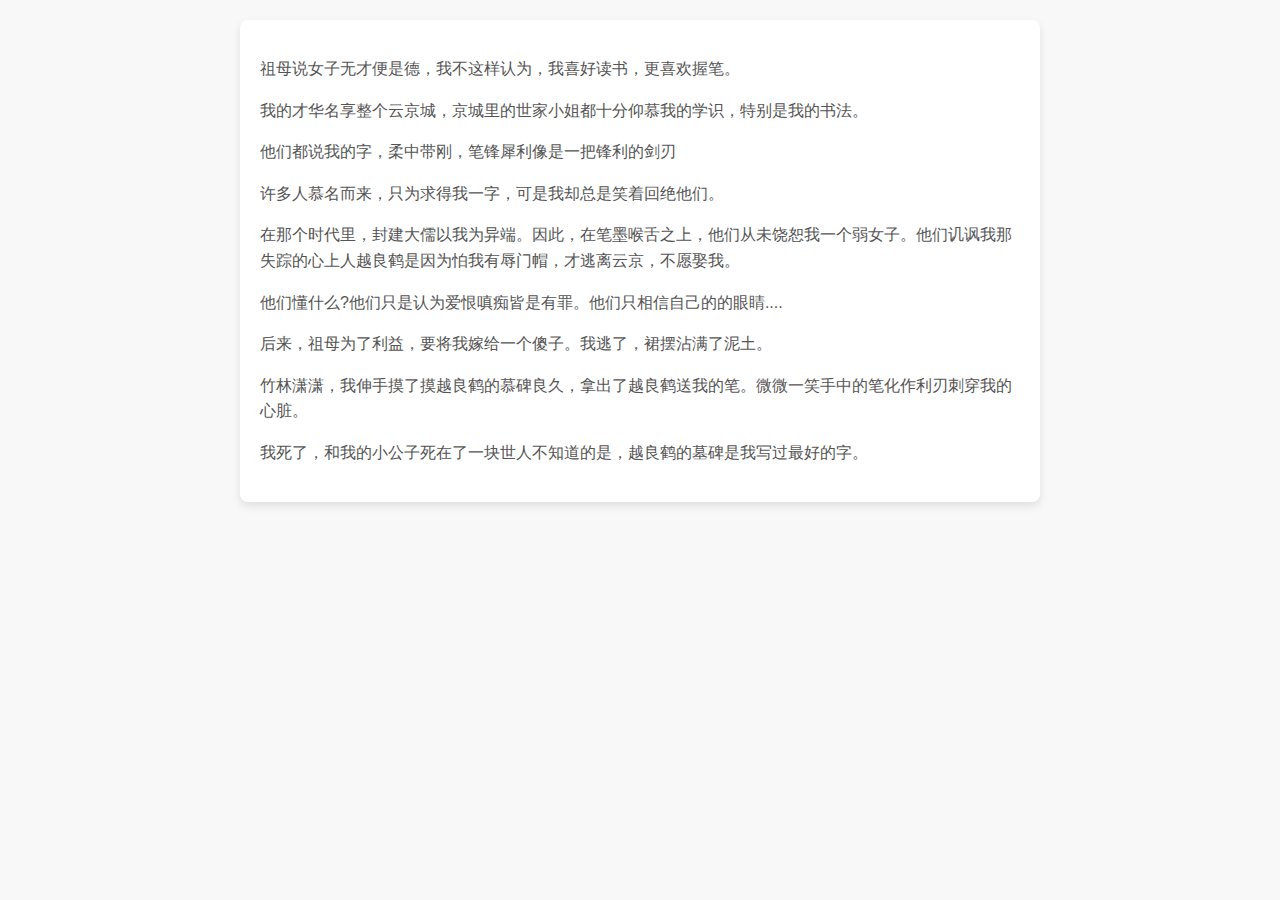
<file: context/1/1.html>
<!DOCTYPE html>
<html lang="zh">
<head>
    <meta charset="UTF-8">
    <meta name="viewport" content="width=device-width, initial-scale=1.0">
    <title>text1</title>
    <link rel="stylesheet" href="style.css">
</head>
<body>
    <div class="container">
            
            
<div class="content">
    <p>祖母说女子无才便是德，我不这样认为，我喜好读书，更喜欢握笔。</p>
    <p>我的才华名享整个云京城，京城里的世家小姐都十分仰慕我的学识，特别是我的书法。</p>
    <p>他们都说我的字，柔中带刚，笔锋犀利像是一把锋利的剑刃</p>
    <p>许多人慕名而来，只为求得我一字，可是我却总是笑着回绝他们。</p>
    <p>在那个时代里，封建大儒以我为异端。因此，在笔墨喉舌之上，他们从未饶恕我一个弱女子。他们讥讽我那失踪的心上人越良鹤是因为怕我有辱门帽，才逃离云京，不愿娶我。</p>
    <p>他们懂什么?他们只是认为爱恨嗔痴皆是有罪。他们只相信自己的的眼睛....</p>
    <p>后来，祖母为了利益，要将我嫁给一个傻子。我逃了，裙摆沾满了泥土。</p>
    <p>竹林潇潇，我伸手摸了摸越良鹤的慕碑良久，拿出了越良鹤送我的笔。微微一笑手中的笔化作利刃刺穿我的心脏。</p>
    <p>我死了，和我的小公子死在了一块世人不知道的是，越良鹤的墓碑是我写过最好的字。</p>
</div>

    </div>
</body>
</html>
</file>
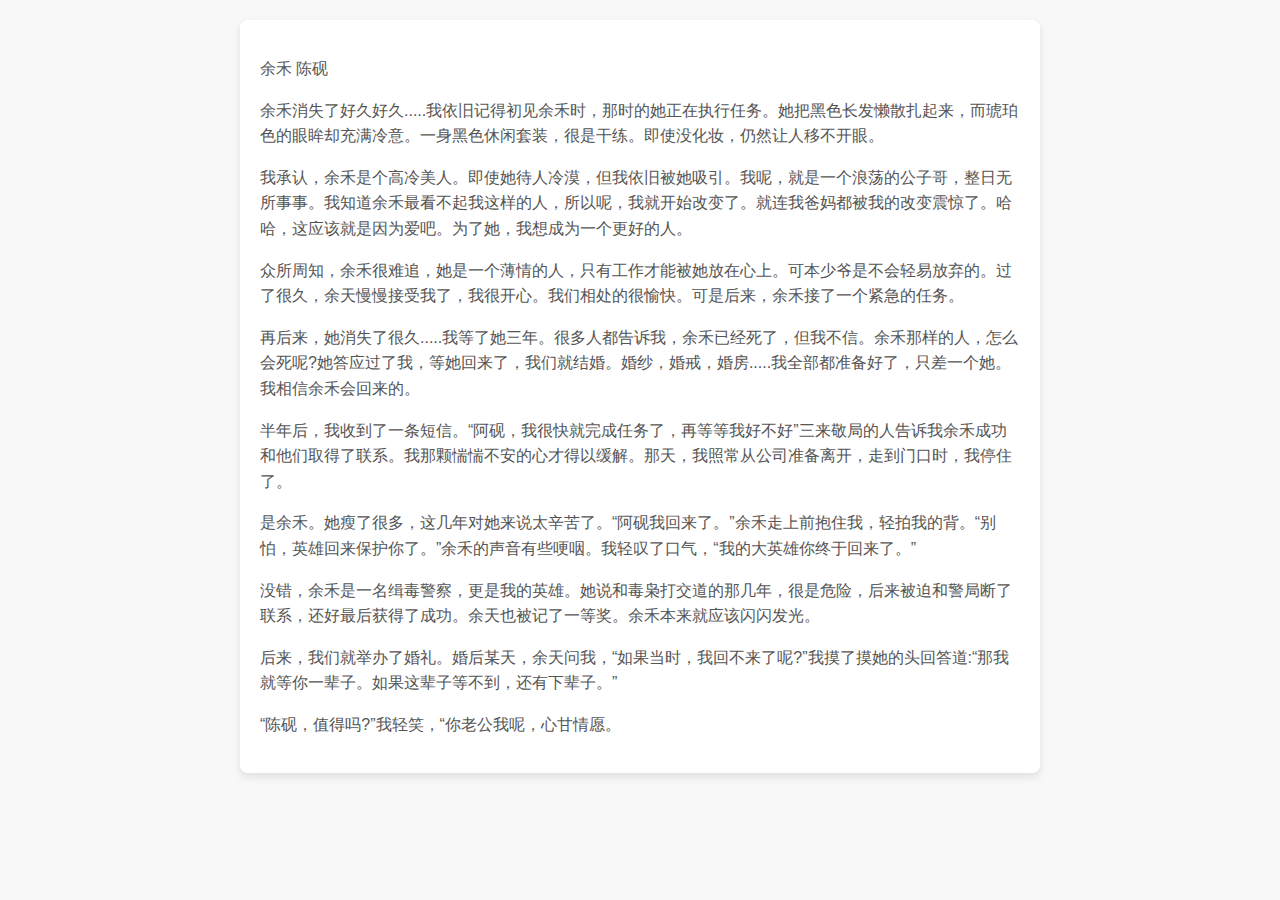
<file: context/10/10.html>
<!DOCTYPE html>
<html lang="zh">
<head>
    <meta charset="UTF-8">
    <meta name="viewport" content="width=device-width, initial-scale=1.0">
    <title>text1</title>
    <link rel="stylesheet" href="style.css">
</head>
<body>
    <div class="container">
            
            
<div class="content">
    <p>余禾 陈砚</p>
    <p>余禾消失了好久好久.....我依旧记得初见余禾时，那时的她正在执行任务。她把黑色长发懒散扎起来，而琥珀色的眼眸却充满冷意。一身黑色休闲套装，很是干练。即使没化妆，仍然让人移不开眼。</p>
    <p>我承认，余禾是个高冷美人。即使她待人冷漠，但我依旧被她吸引。我呢，就是一个浪荡的公子哥，整日无所事事。我知道余禾最看不起我这样的人，所以呢，我就开始改变了。就连我爸妈都被我的改变震惊了。哈哈，这应该就是因为爱吧。为了她，我想成为一个更好的人。</p>
    <p>众所周知，余禾很难追，她是一个薄情的人，只有工作才能被她放在心上。可本少爷是不会轻易放弃的。过了很久，余天慢慢接受我了，我很开心。我们相处的很愉快。可是后来，余禾接了一个紧急的任务。</p>
    <p>再后来，她消失了很久.....我等了她三年。很多人都告诉我，余禾已经死了，但我不信。余禾那样的人，怎么会死呢?她答应过了我，等她回来了，我们就结婚。婚纱，婚戒，婚房.....我全部都准备好了，只差一个她。我相信余禾会回来的。</p>
    <p>半年后，我收到了一条短信。“阿砚，我很快就完成任务了，再等等我好不好”三来敬局的人告诉我余禾成功和他们取得了联系。我那颗惴惴不安的心才得以缓解。那天，我照常从公司准备离开，走到门口时，我停住了。</p>
    <p>是余禾。她瘦了很多，这几年对她来说太辛苦了。“阿砚我回来了。”余禾走上前抱住我，轻拍我的背。“别怕，英雄回来保护你了。”余禾的声音有些哽咽。我轻叹了口气，“我的大英雄你终于回来了。”</p>
    <p>没错，余禾是一名缉毒警察，更是我的英雄。她说和毒枭打交道的那几年，很是危险，后来被迫和警局断了联系，还好最后获得了成功。余天也被记了一等奖。余禾本来就应该闪闪发光。</p>
    <p>后来，我们就举办了婚礼。婚后某天，余天问我，“如果当时，我回不来了呢?”我摸了摸她的头回答道:“那我就等你一辈子。如果这辈子等不到，还有下辈子。”</p>
    <p>“陈砚，值得吗?”我轻笑，“你老公我呢，心甘情愿。</p>
</div>


    </div>
</body>
</html>
</file>
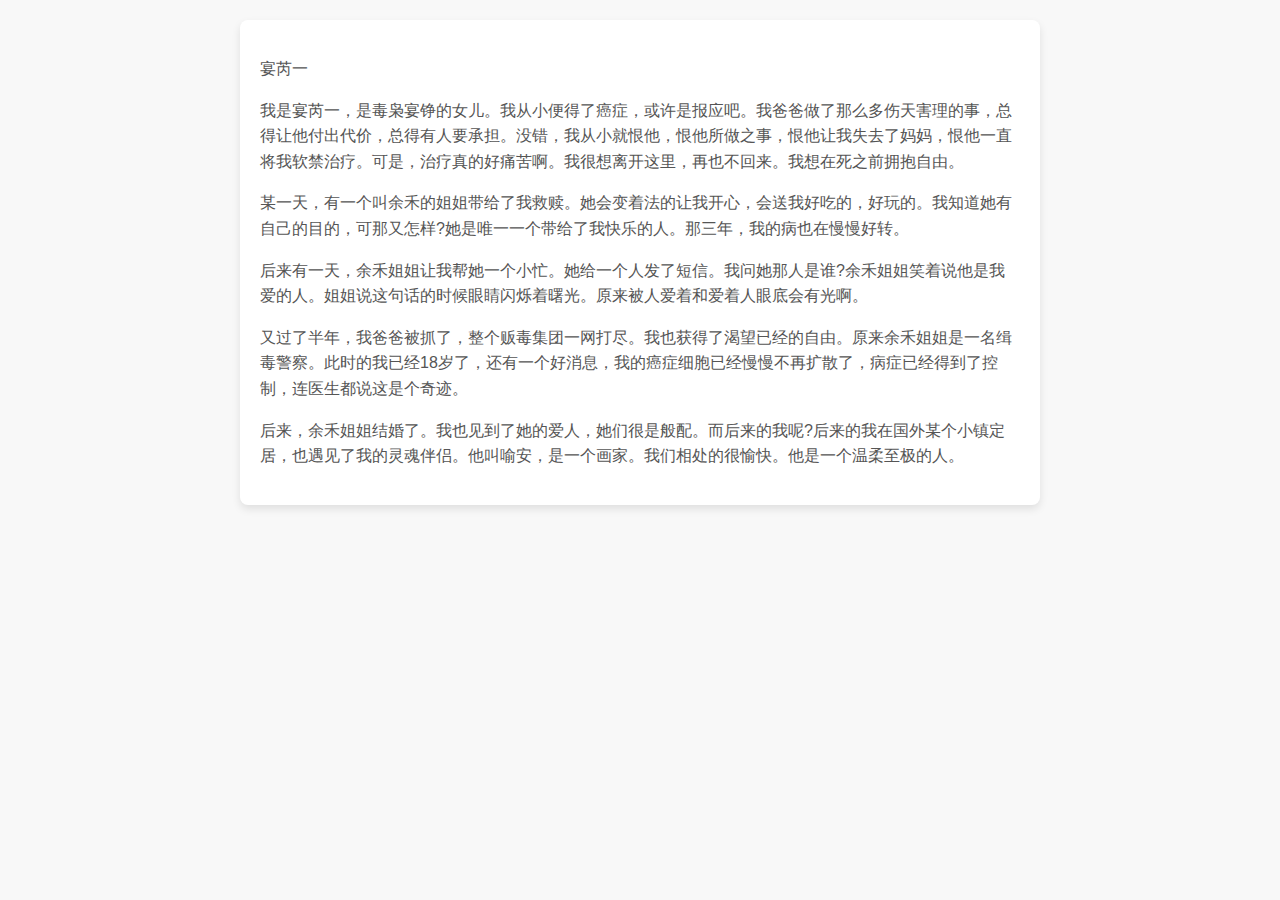
<file: context/11/11.html>
<!DOCTYPE html>
<html lang="zh">
<head>
    <meta charset="UTF-8">
    <meta name="viewport" content="width=device-width, initial-scale=1.0">
    <title>text1</title>
    <link rel="stylesheet" href="style.css">
</head>
<body>
    <div class="container">
            
            
<div class="content">
    <p>宴芮一</p>
    <p>我是宴芮一，是毒枭宴铮的女儿。我从小便得了癌症，或许是报应吧。我爸爸做了那么多伤天害理的事，总得让他付出代价，总得有人要承担。没错，我从小就恨他，恨他所做之事，恨他让我失去了妈妈，恨他一直将我软禁治疗。可是，治疗真的好痛苦啊。我很想离开这里，再也不回来。我想在死之前拥抱自由。</p>
    <p>某一天，有一个叫余禾的姐姐带给了我救赎。她会变着法的让我开心，会送我好吃的，好玩的。我知道她有自己的目的，可那又怎样?她是唯一一个带给了我快乐的人。那三年，我的病也在慢慢好转。</p>
    <p>后来有一天，余禾姐姐让我帮她一个小忙。她给一个人发了短信。我问她那人是谁?余禾姐姐笑着说他是我爱的人。姐姐说这句话的时候眼睛闪烁着曙光。原来被人爱着和爱着人眼底会有光啊。</p>
    <p>又过了半年，我爸爸被抓了，整个贩毒集团一网打尽。我也获得了渴望已经的自由。原来余禾姐姐是一名缉毒警察。此时的我已经18岁了，还有一个好消息，我的癌症细胞已经慢慢不再扩散了，病症已经得到了控制，连医生都说这是个奇迹。</p>
    <p>后来，余禾姐姐结婚了。我也见到了她的爱人，她们很是般配。而后来的我呢?后来的我在国外某个小镇定居，也遇见了我的灵魂伴侣。他叫喻安，是一个画家。我们相处的很愉快。他是一个温柔至极的人。</p>
</div>


    </div>
</body>
</html>
</file>
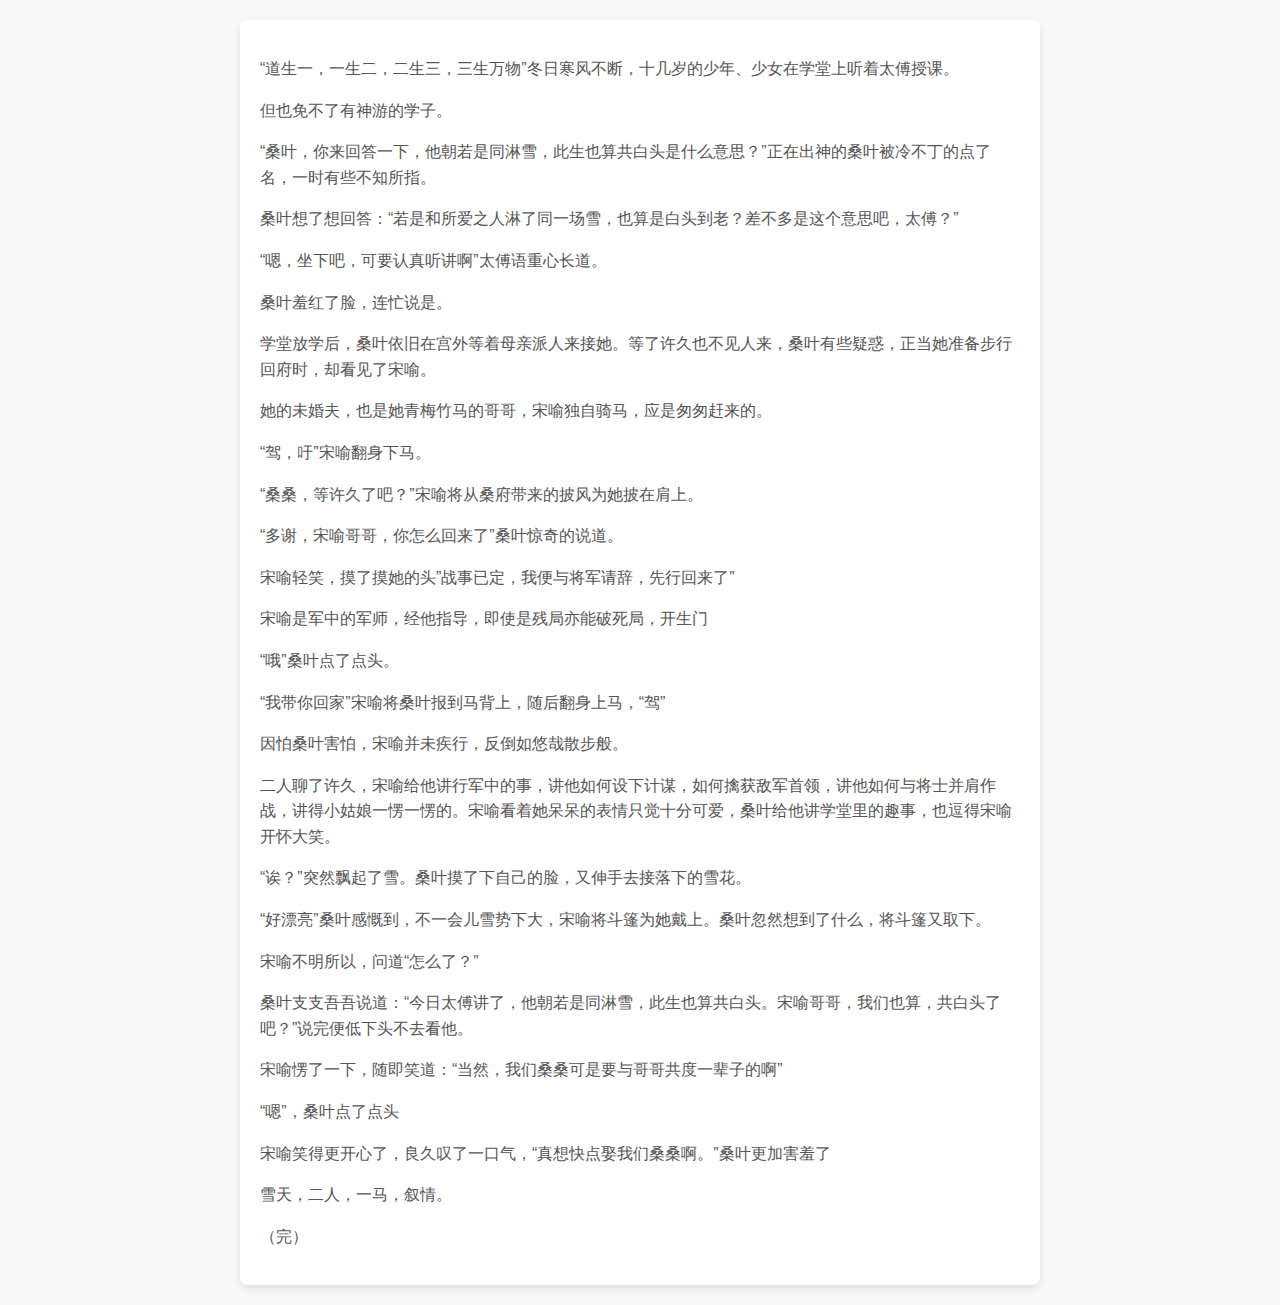
<file: context/12/12.html>
<!DOCTYPE html>
<html lang="zh">
<head>
    <meta charset="UTF-8">
    <meta name="viewport" content="width=device-width, initial-scale=1.0">
    <title>text1</title>
    <link rel="stylesheet" href="style.css">
</head>
<body>
    <div class="container">
            
            
<div class="content">
    <p>“道生一，一生二，二生三，三生万物”冬日寒风不断，十几岁的少年、少女在学堂上听着太傅授课。</p>
    <p>但也免不了有神游的学子。</p>
    <p>“桑叶，你来回答一下，他朝若是同淋雪，此生也算共白头是什么意思？”正在出神的桑叶被冷不丁的点了名，一时有些不知所指。</p>
    <p>桑叶想了想回答：“若是和所爱之人淋了同一场雪，也算是白头到老？差不多是这个意思吧，太傅？”</p>
    <p>“嗯，坐下吧，可要认真听讲啊”太傅语重心长道。</p>
    <p>桑叶羞红了脸，连忙说是。</p>
    <p>学堂放学后，桑叶依旧在宫外等着母亲派人来接她。等了许久也不见人来，桑叶有些疑惑，正当她准备步行回府时，却看见了宋喻。</p>
    <p>她的未婚夫，也是她青梅竹马的哥哥，宋喻独自骑马，应是匆匆赶来的。</p>
    <p>“驾，吁”宋喻翻身下马。</p>
    <p>“桑桑，等许久了吧？”宋喻将从桑府带来的披风为她披在肩上。</p>
    <p>“多谢，宋喻哥哥，你怎么回来了”桑叶惊奇的说道。</p>
    <p>宋喻轻笑，摸了摸她的头”战事已定，我便与将军请辞，先行回来了”</p>
    <p>宋喻是军中的军师，经他指导，即使是残局亦能破死局，开生门</p>
    <p>“哦”桑叶点了点头。</p>
    <p>“我带你回家”宋喻将桑叶报到马背上，随后翻身上马，“驾”</p>
    <p>因怕桑叶害怕，宋喻并未疾行，反倒如悠哉散步般。</p>
    <p>二人聊了许久，宋喻给他讲行军中的事，讲他如何设下计谋，如何擒获敌军首领，讲他如何与将士并肩作战，讲得小姑娘一愣一愣的。宋喻看着她呆呆的表情只觉十分可爱，桑叶给他讲学堂里的趣事，也逗得宋喻开怀大笑。</p>
    <p>“诶？”突然飘起了雪。桑叶摸了下自己的脸，又伸手去接落下的雪花。</p>
    <p>“好漂亮”桑叶感慨到，不一会儿雪势下大，宋喻将斗篷为她戴上。桑叶忽然想到了什么，将斗篷又取下。</p>
    <p>宋喻不明所以，问道“怎么了？”</p>
    <p>桑叶支支吾吾说道：“今日太傅讲了，他朝若是同淋雪，此生也算共白头。宋喻哥哥，我们也算，共白头了吧？”说完便低下头不去看他。</p>
    <p>宋喻愣了一下，随即笑道：“当然，我们桑桑可是要与哥哥共度一辈子的啊”</p>
    <p>“嗯”，桑叶点了点头</p>
    <p>宋喻笑得更开心了，良久叹了一口气，“真想快点娶我们桑桑啊。”桑叶更加害羞了</p>
    <p>雪天，二人，一马，叙情。</p>
    <p>（完）</p>
</div>


    </div>
</body>
</html>
</file>
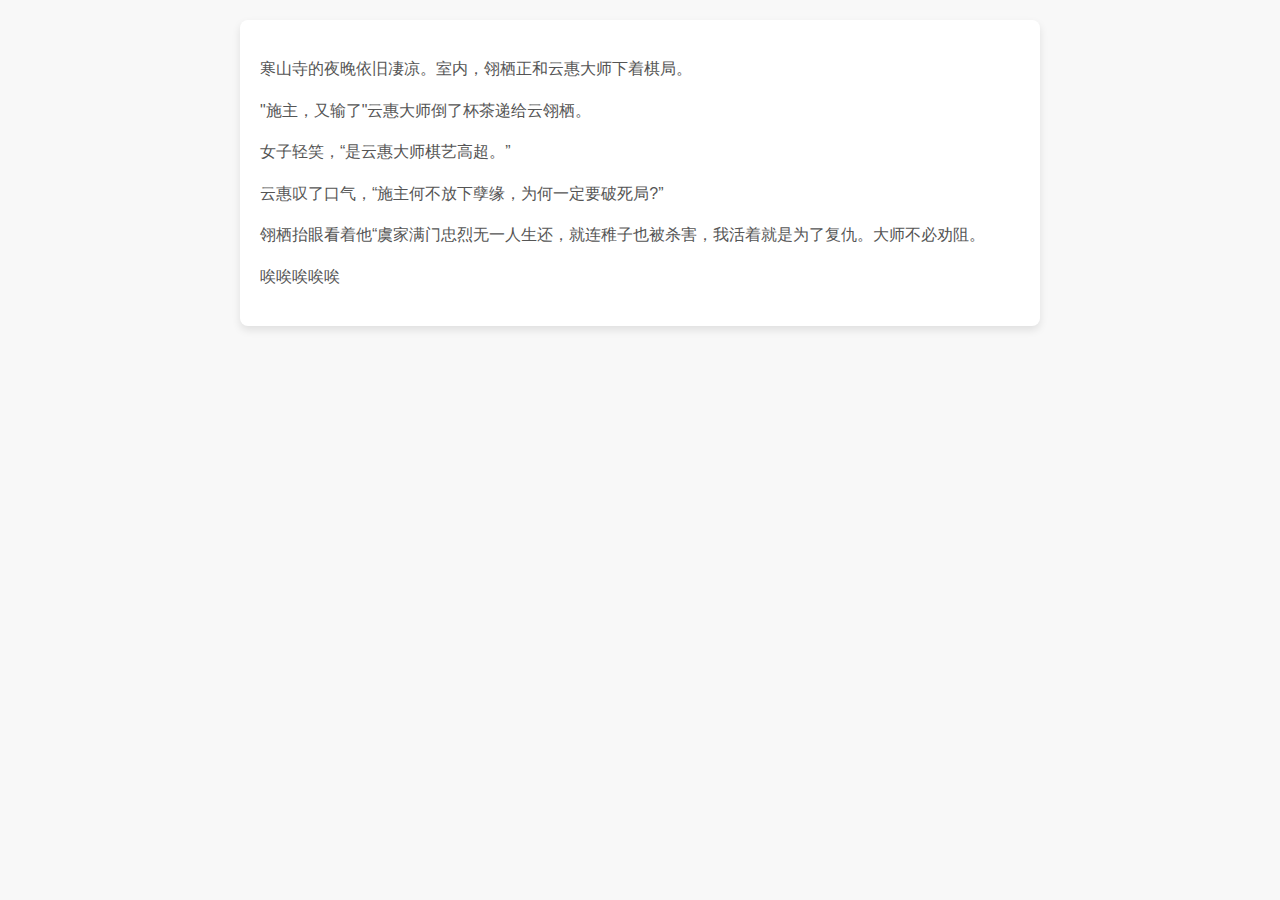
<file: context/2/2.html>
<!DOCTYPE html>
<html lang="zh">
<head>
    <meta charset="UTF-8">
    <meta name="viewport" content="width=device-width, initial-scale=1.0">
    <title>text1</title>
    <link rel="stylesheet" href="style.css">
</head>
<body>
    <div class="container">
            
            
<div class="content">
    <p>寒山寺的夜晚依旧凄凉。室内，翎栖正和云惠大师下着棋局。</p>
    <p>"施主，又输了"云惠大师倒了杯茶递给云翎栖。</p>
    <p>女子轻笑，“是云惠大师棋艺高超。”</p>
    <p>云惠叹了口气，“施主何不放下孽缘，为何一定要破死局?”</p>
    <p>翎栖抬眼看着他“虞家满门忠烈无一人生还，就连稚子也被杀害，我活着就是为了复仇。大师不必劝阻。</p>
    <p>唉唉唉唉唉</p>
</div>


    </div>
</body>
</html>
</file>
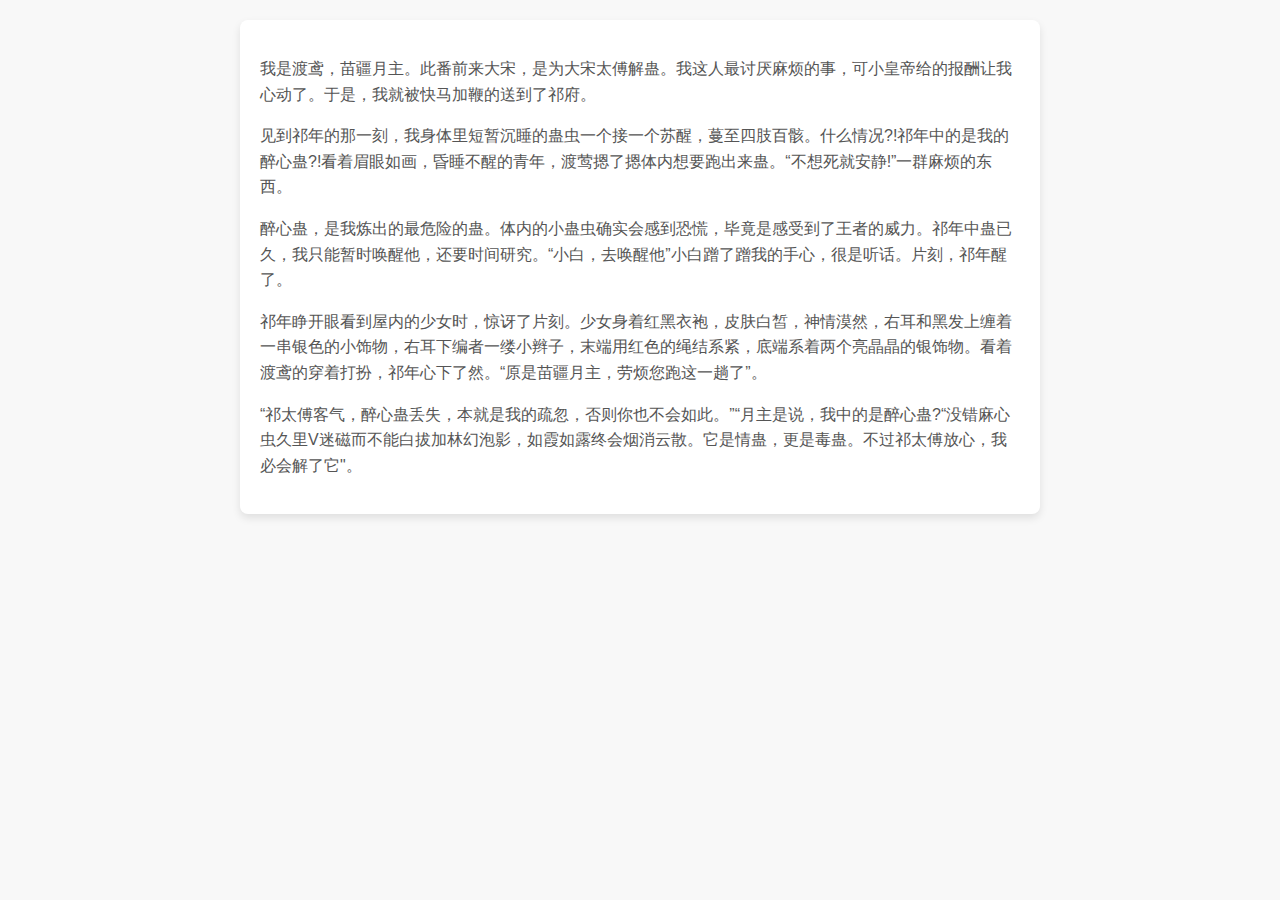
<file: context/3/3.html>
<!DOCTYPE html>
<html lang="zh">
<head>
    <meta charset="UTF-8">
    <meta name="viewport" content="width=device-width, initial-scale=1.0">
    <title>text1</title>
    <link rel="stylesheet" href="style.css">
</head>
<body>
    <div class="container">
            
            
<div class="content">
    <p>我是渡鸢，苗疆月主。此番前来大宋，是为大宋太傅解蛊。我这人最讨厌麻烦的事，可小皇帝给的报酬让我心动了。于是，我就被快马加鞭的送到了祁府。</p>
    <p>见到祁年的那一刻，我身体里短暂沉睡的蛊虫一个接一个苏醒，蔓至四肢百骸。什么情况?!祁年中的是我的醉心蛊?!看着眉眼如画，昏睡不醒的青年，渡莺摁了摁体内想要跑出来蛊。“不想死就安静!”一群麻烦的东西。</p>
    <p>醉心蛊，是我炼出的最危险的蛊。体内的小蛊虫确实会感到恐慌，毕竟是感受到了王者的威力。祁年中蛊已久，我只能暂时唤醒他，还要时间研究。“小白，去唤醒他”小白蹭了蹭我的手心，很是听话。片刻，祁年醒了。</p>
    <p>祁年睁开眼看到屋内的少女时，惊讶了片刻。少女身着红黑衣袍，皮肤白皙，神情漠然，右耳和黑发上缠着一串银色的小饰物，右耳下编者一缕小辫子，末端用红色的绳结系紧，底端系着两个亮晶晶的银饰物。看着渡鸢的穿着打扮，祁年心下了然。“原是苗疆月主，劳烦您跑这一趟了”。</p>
    <p>“祁太傅客气，醉心蛊丢失，本就是我的疏忽，否则你也不会如此。”“月主是说，我中的是醉心蛊?“没错麻心虫久里V迷磁而不能白拔加林幻泡影，如霞如露终会烟消云散。它是情蛊，更是毒蛊。不过祁太傅放心，我必会解了它"。</p>
</div>


    </div>
</body>
</html>
</file>
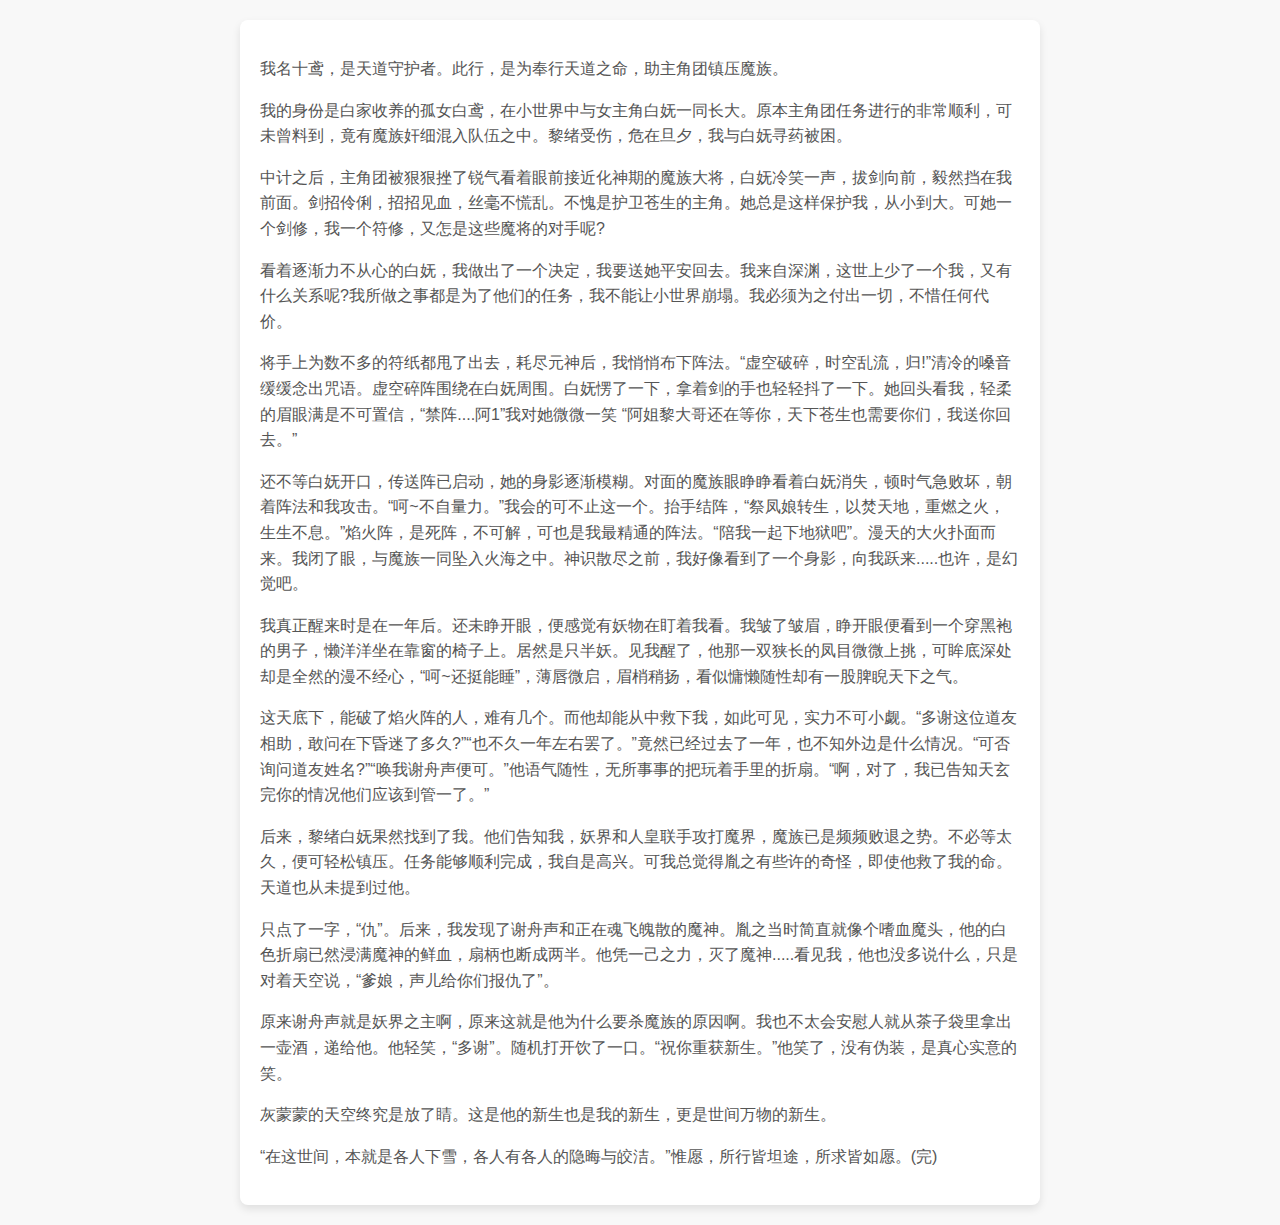
<file: context/4/4.html>
<!DOCTYPE html>
<html lang="zh">
<head>
    <meta charset="UTF-8">
    <meta name="viewport" content="width=device-width, initial-scale=1.0">
    <title>text1</title>
    <link rel="stylesheet" href="style.css">
</head>
<body>
    <div class="container">
            
            
<div class="content">
    <p>我名十鸢，是天道守护者。此行，是为奉行天道之命，助主角团镇压魔族。</p>
    <p>我的身份是白家收养的孤女白鸢，在小世界中与女主角白妩一同长大。原本主角团任务进行的非常顺利，可未曾料到，竟有魔族奸细混入队伍之中。黎绪受伤，危在旦夕，我与白妩寻药被困。</p>
    <p>中计之后，主角团被狠狠挫了锐气看着眼前接近化神期的魔族大将，白妩冷笑一声，拔剑向前，毅然挡在我前面。剑招伶俐，招招见血，丝毫不慌乱。不愧是护卫苍生的主角。她总是这样保护我，从小到大。可她一个剑修，我一个符修，又怎是这些魔将的对手呢?</p>
    <p>看着逐渐力不从心的白妩，我做出了一个决定，我要送她平安回去。我来自深渊，这世上少了一个我，又有什么关系呢?我所做之事都是为了他们的任务，我不能让小世界崩塌。我必须为之付出一切，不惜任何代价。</p>
    <p>将手上为数不多的符纸都甩了出去，耗尽元神后，我悄悄布下阵法。“虚空破碎，时空乱流，归!”清冷的嗓音缓缓念出咒语。虚空碎阵围绕在白妩周围。白妩愣了一下，拿着剑的手也轻轻抖了一下。她回头看我，轻柔的眉眼满是不可置信，“禁阵....阿1”我对她微微一笑 “阿姐黎大哥还在等你，天下苍生也需要你们，我送你回去。”</p>
    <p>还不等白妩开口，传送阵已启动，她的身影逐渐模糊。对面的魔族眼睁睁看着白妩消失，顿时气急败坏，朝着阵法和我攻击。“呵~不自量力。”我会的可不止这一个。抬手结阵，“祭凤娘转生，以焚天地，重燃之火，生生不息。”焰火阵，是死阵，不可解，可也是我最精通的阵法。“陪我一起下地狱吧”。漫天的大火扑面而来。我闭了眼，与魔族一同坠入火海之中。神识散尽之前，我好像看到了一个身影，向我跃来.....也许，是幻觉吧。</p>
    <p>我真正醒来时是在一年后。还未睁开眼，便感觉有妖物在盯着我看。我皱了皱眉，睁开眼便看到一个穿黑袍的男子，懒洋洋坐在靠窗的椅子上。居然是只半妖。见我醒了，他那一双狭长的凤目微微上挑，可眸底深处却是全然的漫不经心，“呵~还挺能睡”，薄唇微启，眉梢稍扬，看似慵懒随性却有一股脾睨天下之气。</p>
    <p>这天底下，能破了焰火阵的人，难有几个。而他却能从中救下我，如此可见，实力不可小觑。“多谢这位道友相助，敢问在下昏迷了多久?”“也不久一年左右罢了。”竟然已经过去了一年，也不知外边是什么情况。“可否询问道友姓名?”“唤我谢舟声便可。”他语气随性，无所事事的把玩着手里的折扇。“啊，对了，我已告知天玄完你的情况他们应该到管一了。”</p>
    <p>后来，黎绪白妩果然找到了我。他们告知我，妖界和人皇联手攻打魔界，魔族已是频频败退之势。不必等太久，便可轻松镇压。任务能够顺利完成，我自是高兴。可我总觉得胤之有些许的奇怪，即使他救了我的命。天道也从未提到过他。</p>
    <p>只点了一字，“仇”。后来，我发现了谢舟声和正在魂飞魄散的魔神。胤之当时简直就像个嗜血魔头，他的白色折扇已然浸满魔神的鲜血，扇柄也断成两半。他凭一己之力，灭了魔神.....看见我，他也没多说什么，只是对着天空说，“爹娘，声儿给你们报仇了”。</p>
    <p>原来谢舟声就是妖界之主啊，原来这就是他为什么要杀魔族的原因啊。我也不太会安慰人就从茶子袋里拿出一壶酒，递给他。他轻笑，“多谢”。随机打开饮了一口。“祝你重获新生。”他笑了，没有伪装，是真心实意的笑。</p>
    <p>灰蒙蒙的天空终究是放了睛。这是他的新生也是我的新生，更是世间万物的新生。</p>
    <p>“在这世间，本就是各人下雪，各人有各人的隐晦与皎洁。”惟愿，所行皆坦途，所求皆如愿。(完)</p>
</div>

    </div>
</body>
</html>
</file>
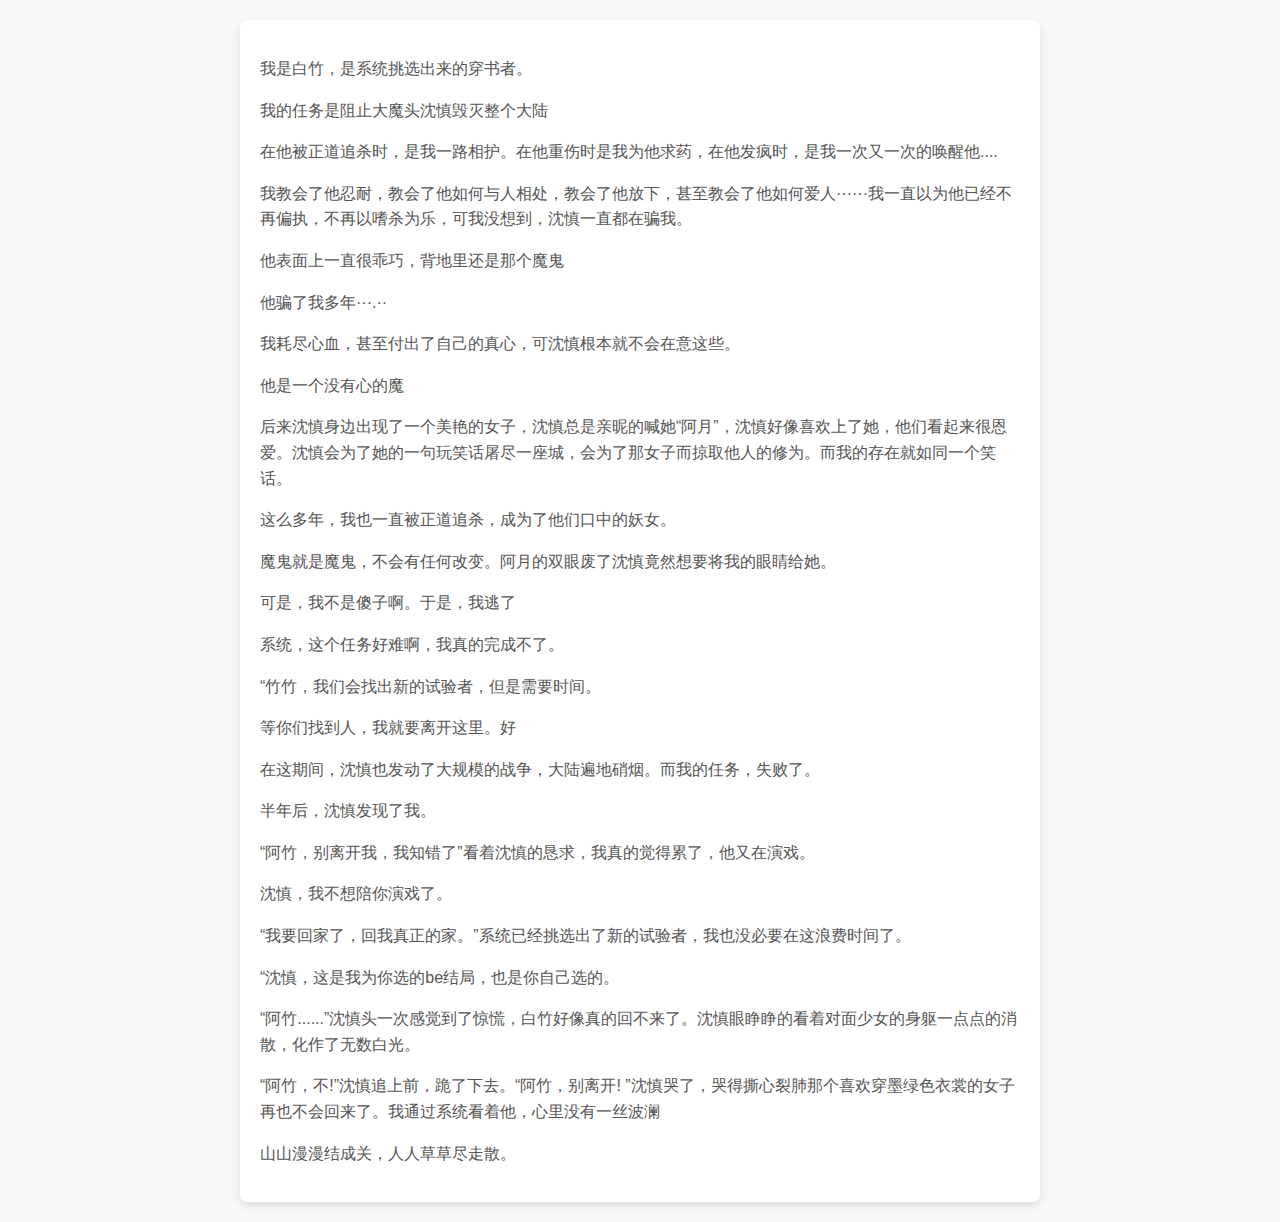
<file: context/5/5.html>
<!DOCTYPE html>
<html lang="zh">
<head>
    <meta charset="UTF-8">
    <meta name="viewport" content="width=device-width, initial-scale=1.0">
    <title>text1</title>
    <link rel="stylesheet" href="style.css">
</head>
<body>
    <div class="container">
            
            
<div class="content">
    <p>我是白竹，是系统挑选出来的穿书者。</p>
    <p>我的任务是阻止大魔头沈慎毁灭整个大陆</p>
    <p>在他被正道追杀时，是我一路相护。在他重伤时是我为他求药，在他发疯时，是我一次又一次的唤醒他....</p>
    <p>我教会了他忍耐，教会了他如何与人相处，教会了他放下，甚至教会了他如何爱人······我一直以为他已经不再偏执，不再以嗜杀为乐，可我没想到，沈慎一直都在骗我。</p>
    <p>他表面上一直很乖巧，背地里还是那个魔鬼</p>
    <p>他骗了我多年···.··</p>
    <p>我耗尽心血，甚至付出了自己的真心，可沈慎根本就不会在意这些。</p>
    <p>他是一个没有心的魔</p>
    <p>后来沈慎身边出现了一个美艳的女子，沈慎总是亲昵的喊她“阿月”，沈慎好像喜欢上了她，他们看起来很恩爱。沈慎会为了她的一句玩笑话屠尽一座城，会为了那女子而掠取他人的修为。而我的存在就如同一个笑话。</p>
    <p>这么多年，我也一直被正道追杀，成为了他们口中的妖女。</p>
    <p>魔鬼就是魔鬼，不会有任何改变。阿月的双眼废了沈慎竟然想要将我的眼睛给她。</p>
    <p>可是，我不是傻子啊。于是，我逃了</p>
    <p>系统，这个任务好难啊，我真的完成不了。</p>
    <p>“竹竹，我们会找出新的试验者，但是需要时间。</p>
    <p>等你们找到人，我就要离开这里。好</p>
    <p>在这期间，沈慎也发动了大规模的战争，大陆遍地硝烟。而我的任务，失败了。</p>
    <p>半年后，沈慎发现了我。</p>
    <p>“阿竹，别离开我，我知错了”看着沈慎的恳求，我真的觉得累了，他又在演戏。</p>
    <p>沈慎，我不想陪你演戏了。</p>
    <p>“我要回家了，回我真正的家。”系统已经挑选出了新的试验者，我也没必要在这浪费时间了。</p>
    <p>“沈慎，这是我为你选的be结局，也是你自己选的。</p>
    <p>“阿竹......”沈慎头一次感觉到了惊慌，白竹好像真的回不来了。沈慎眼睁睁的看着对面少女的身躯一点点的消散，化作了无数白光。</p>
    <p>“阿竹，不!”沈慎追上前，跪了下去。“阿竹，别离开! ”沈慎哭了，哭得撕心裂肺那个喜欢穿墨绿色衣裳的女子再也不会回来了。我通过系统看着他，心里没有一丝波澜</p>
    <p>山山漫漫结成关，人人草草尽走散。</p>
</div>


    </div>
</body>
</html>
</file>
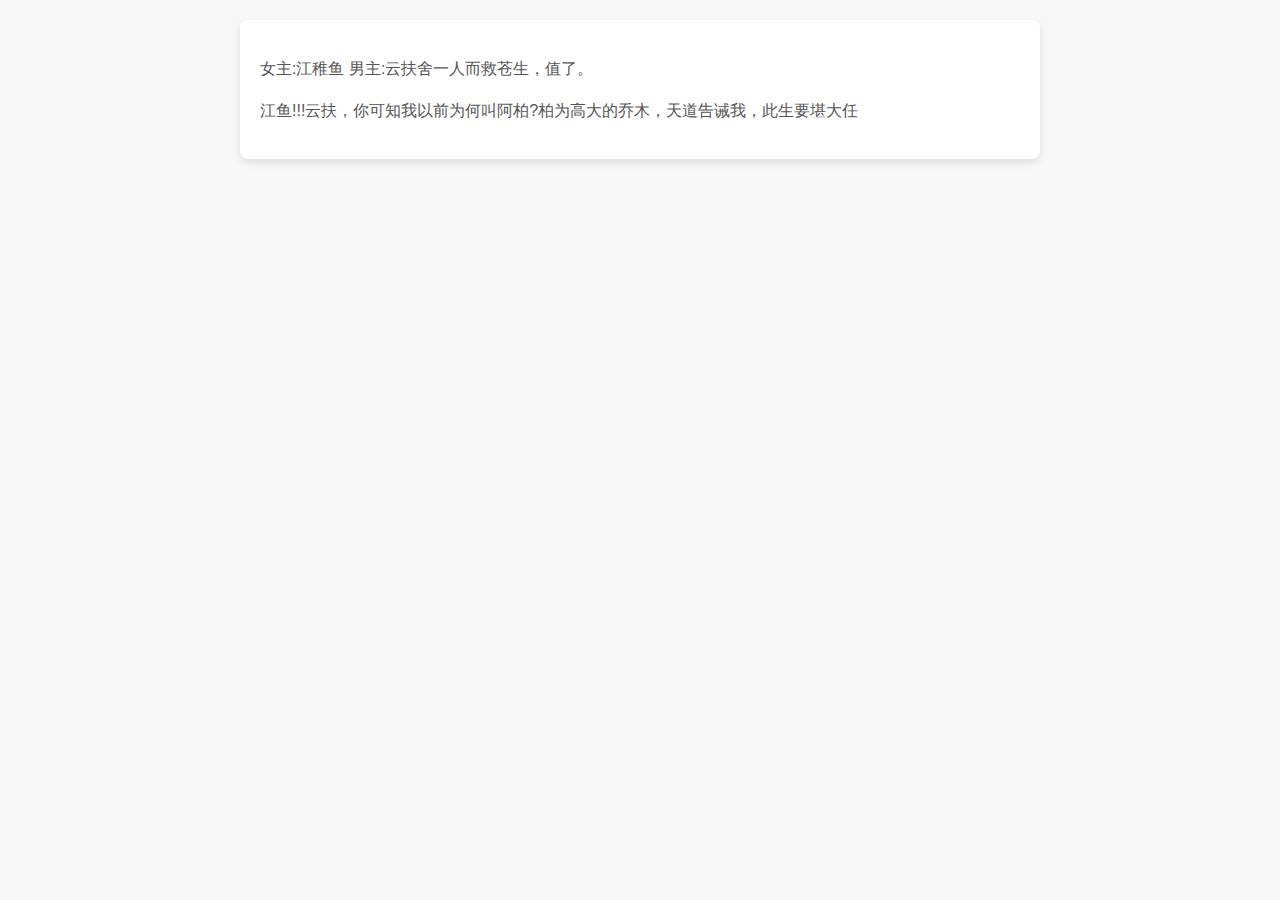
<file: context/6/6.html>
<!DOCTYPE html>
<html lang="zh">
<head>
    <meta charset="UTF-8">
    <meta name="viewport" content="width=device-width, initial-scale=1.0">
    <title>text1</title>
    <link rel="stylesheet" href="style.css">
</head>
<body>
    <div class="container">
            
            
<div class="content">
    <p>女主:江稚鱼 男主:云扶舍一人而救苍生，值了。</p>
    <p>江鱼!!!云扶，你可知我以前为何叫阿柏?柏为高大的乔木，天道告诫我，此生要堪大任</p>
</div>


    </div>
</body>
</html>
</file>
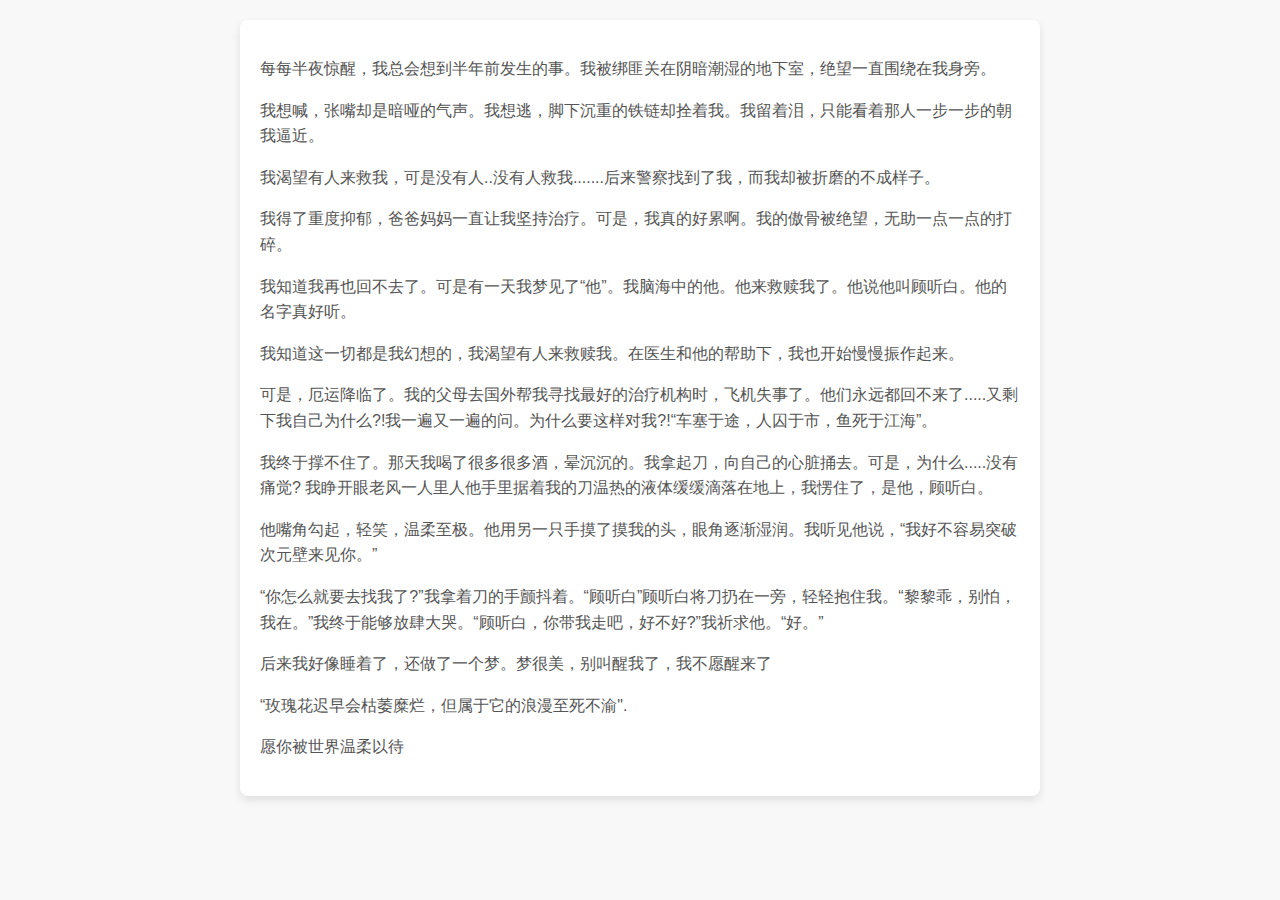
<file: context/7/7.html>
<!DOCTYPE html>
<html lang="zh">
<head>
    <meta charset="UTF-8">
    <meta name="viewport" content="width=device-width, initial-scale=1.0">
    <title>text1</title>
    <link rel="stylesheet" href="style.css">
</head>
<body>
    <div class="container">
            
            
<div class="content">
    <p>每每半夜惊醒，我总会想到半年前发生的事。我被绑匪关在阴暗潮湿的地下室，绝望一直围绕在我身旁。</p>
    <p>我想喊，张嘴却是暗哑的气声。我想逃，脚下沉重的铁链却拴着我。我留着泪，只能看着那人一步一步的朝我逼近。</p>
    <p>我渴望有人来救我，可是没有人..没有人救我.......后来警察找到了我，而我却被折磨的不成样子。</p>
    <p>我得了重度抑郁，爸爸妈妈一直让我坚持治疗。可是，我真的好累啊。我的傲骨被绝望，无助一点一点的打碎。</p>
    <p>我知道我再也回不去了。可是有一天我梦见了“他”。我脑海中的他。他来救赎我了。他说他叫顾听白。他的名字真好听。</p>
    <p>我知道这一切都是我幻想的，我渴望有人来救赎我。在医生和他的帮助下，我也开始慢慢振作起来。</p>
    <p>可是，厄运降临了。我的父母去国外帮我寻找最好的治疗机构时，飞机失事了。他们永远都回不来了.....又剩下我自己为什么?!我一遍又一遍的问。为什么要这样对我?!“车塞于途，人囚于市，鱼死于江海”。</p>
    <p>我终于撑不住了。那天我喝了很多很多酒，晕沉沉的。我拿起刀，向自己的心脏捅去。可是，为什么.....没有痛觉? 我睁开眼老风一人里人他手里据着我的刀温热的液体缓缓滴落在地上，我愣住了，是他，顾听白。</p>
    <p>他嘴角勾起，轻笑，温柔至极。他用另一只手摸了摸我的头，眼角逐渐湿润。我听见他说，“我好不容易突破次元壁来见你。”</p>
    <p>“你怎么就要去找我了?”我拿着刀的手颤抖着。“顾听白”顾听白将刀扔在一旁，轻轻抱住我。“黎黎乖，别怕，我在。”我终于能够放肆大哭。“顾听白，你带我走吧，好不好?”我祈求他。“好。”</p>
    <p>后来我好像睡着了，还做了一个梦。梦很美，别叫醒我了，我不愿醒来了</p>
    <p>“玫瑰花迟早会枯萎糜烂，但属于它的浪漫至死不渝".</p>
    <p>愿你被世界温柔以待</p>
</div>


    </div>
</body>
</html>
</file>
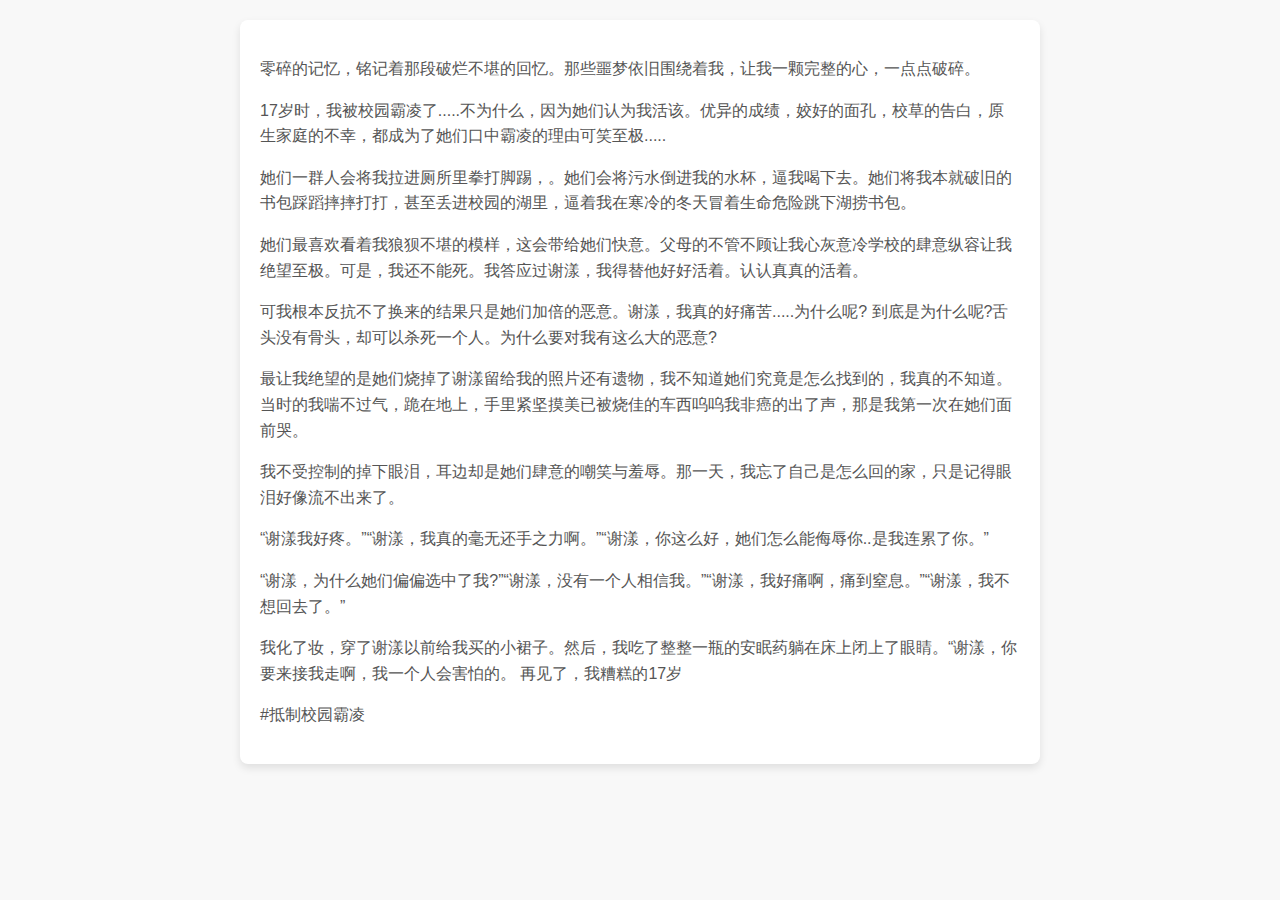
<file: context/8/8.html>
<!DOCTYPE html>
<html lang="zh">
<head>
    <meta charset="UTF-8">
    <meta name="viewport" content="width=device-width, initial-scale=1.0">
    <title>text1</title>
    <link rel="stylesheet" href="style.css">
</head>
<body>
    <div class="container">
            
            
<div class="content">
    <p>零碎的记忆，铭记着那段破烂不堪的回忆。那些噩梦依旧围绕着我，让我一颗完整的心，一点点破碎。</p>
    <p>17岁时，我被校园霸凌了.....不为什么，因为她们认为我活该。优异的成绩，姣好的面孔，校草的告白，原生家庭的不幸，都成为了她们口中霸凌的理由可笑至极.....</p>
    <p>她们一群人会将我拉进厕所里拳打脚踢，。她们会将污水倒进我的水杯，逼我喝下去。她们将我本就破旧的书包踩蹈摔摔打打，甚至丢进校园的湖里，逼着我在寒冷的冬天冒着生命危险跳下湖捞书包。</p>
    <p>她们最喜欢看着我狼狈不堪的模样，这会带给她们快意。父母的不管不顾让我心灰意冷学校的肆意纵容让我绝望至极。可是，我还不能死。我答应过谢漾，我得替他好好活着。认认真真的活着。</p>
    <p>可我根本反抗不了换来的结果只是她们加倍的恶意。谢漾，我真的好痛苦.....为什么呢? 到底是为什么呢?舌头没有骨头，却可以杀死一个人。为什么要对我有这么大的恶意?</p>
    <p>最让我绝望的是她们烧掉了谢漾留给我的照片还有遗物，我不知道她们究竟是怎么找到的，我真的不知道。当时的我喘不过气，跪在地上，手里紧坚摸美已被烧佳的车西呜呜我非癌的出了声，那是我第一次在她们面前哭。</p>
    <p>我不受控制的掉下眼泪，耳边却是她们肆意的嘲笑与羞辱。那一天，我忘了自己是怎么回的家，只是记得眼泪好像流不出来了。</p>
    <p>“谢漾我好疼。”“谢漾，我真的毫无还手之力啊。”“谢漾，你这么好，她们怎么能侮辱你..是我连累了你。”</p>
    <p>“谢漾，为什么她们偏偏选中了我?”“谢漾，没有一个人相信我。”“谢漾，我好痛啊，痛到窒息。”“谢漾，我不想回去了。”</p>
    <p>我化了妆，穿了谢漾以前给我买的小裙子。然后，我吃了整整一瓶的安眠药躺在床上闭上了眼睛。“谢漾，你要来接我走啊，我一个人会害怕的。 再见了，我糟糕的17岁</p>
    <p>#抵制校园霸凌</p>
</div>


    </div>
</body>
</html>
</file>
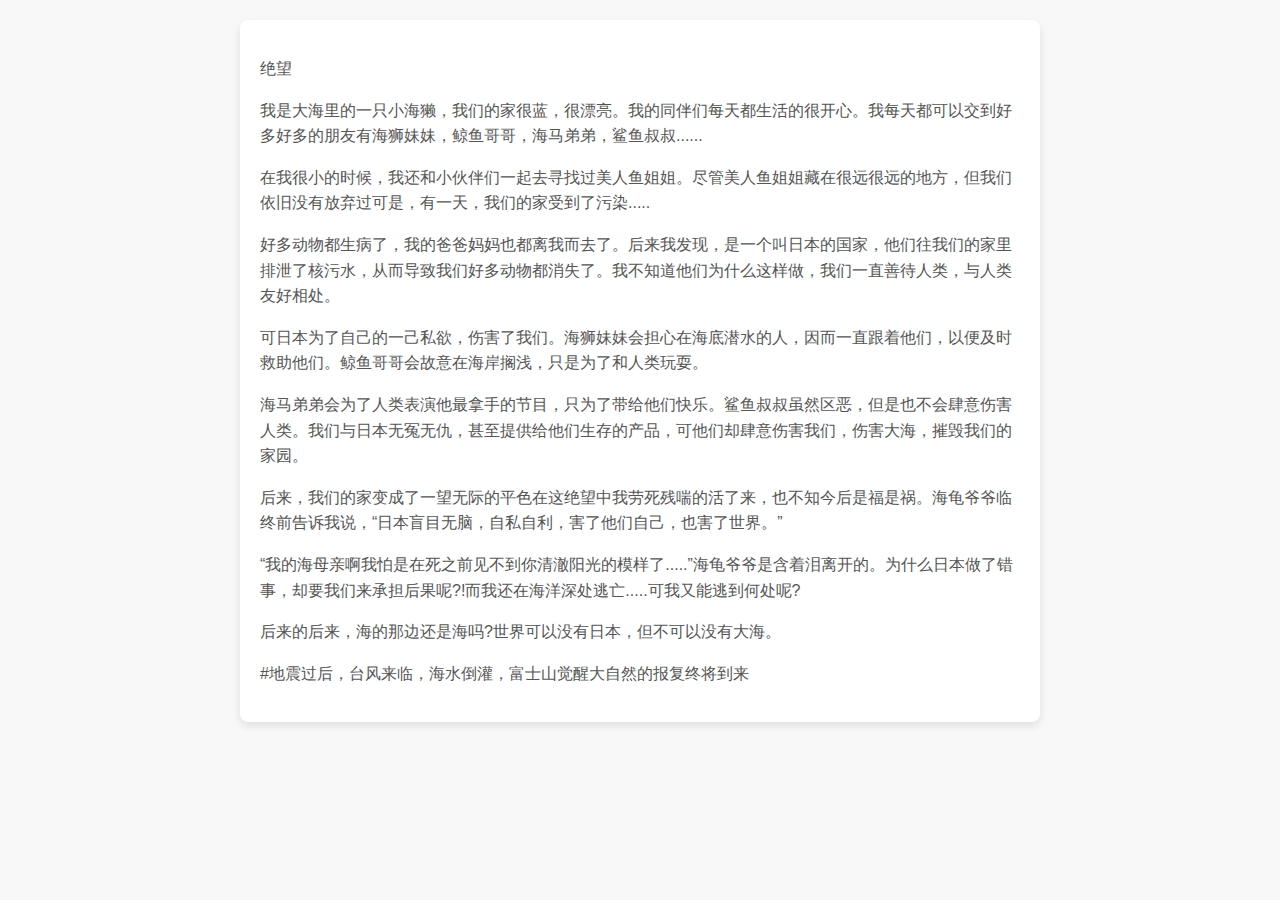
<file: context/9/9.html>
<!DOCTYPE html>
<html lang="zh">
<head>
    <meta charset="UTF-8">
    <meta name="viewport" content="width=device-width, initial-scale=1.0">
    <title>text1</title>
    <link rel="stylesheet" href="style.css">
</head>
<body>
    <div class="container">
            
            
<div class="content">
    <p>绝望</p>
    <p>我是大海里的一只小海獭，我们的家很蓝，很漂亮。我的同伴们每天都生活的很开心。我每天都可以交到好多好多的朋友有海狮妹妹，鲸鱼哥哥，海马弟弟，鲨鱼叔叔......</p>
    <p>在我很小的时候，我还和小伙伴们一起去寻找过美人鱼姐姐。尽管美人鱼姐姐藏在很远很远的地方，但我们依旧没有放弃过可是，有一天，我们的家受到了污染.....</p>
    <p>好多动物都生病了，我的爸爸妈妈也都离我而去了。后来我发现，是一个叫日本的国家，他们往我们的家里排泄了核污水，从而导致我们好多动物都消失了。我不知道他们为什么这样做，我们一直善待人类，与人类友好相处。</p>
    <p>可日本为了自己的一己私欲，伤害了我们。海狮妹妹会担心在海底潜水的人，因而一直跟着他们，以便及时救助他们。鲸鱼哥哥会故意在海岸搁浅，只是为了和人类玩耍。</p>
    <p>海马弟弟会为了人类表演他最拿手的节目，只为了带给他们快乐。鲨鱼叔叔虽然区恶，但是也不会肆意伤害人类。我们与日本无冤无仇，甚至提供给他们生存的产品，可他们却肆意伤害我们，伤害大海，摧毁我们的家园。</p>
    <p>后来，我们的家变成了一望无际的平色在这绝望中我劳死残喘的活了来，也不知今后是福是祸。海龟爷爷临终前告诉我说，“日本盲目无脑，自私自利，害了他们自己，也害了世界。”</p>
    <p>“我的海母亲啊我怕是在死之前见不到你清澈阳光的模样了.....”海龟爷爷是含着泪离开的。为什么日本做了错事，却要我们来承担后果呢?!而我还在海洋深处逃亡.....可我又能逃到何处呢?</p>
    <p>后来的后来，海的那边还是海吗?世界可以没有日本，但不可以没有大海。</p>
    <p>#地震过后，台风来临，海水倒灌，富士山觉醒大自然的报复终将到来</p>
</div>

    </div>
</body>
</html>
</file>
<file: context/1/style.css>
body {
    font-family: Arial, sans-serif;
    margin: 0;
    background-color: #f8f8f8;
}

.container {
    max-width: 800px;
    margin: 0 auto;
    padding: 20px;
}

.content {
    background-color: #fff;
    padding: 20px;
    box-shadow: 0 4px 8px rgba(0, 0, 0, 0.1);
    border-radius: 8px;
}

h1 {
    color: #333;
}

p {
    color: #555;
    line-height: 1.6;
}
</file>
<file: context/10/style.css>
body {
    font-family: Arial, sans-serif;
    margin: 0;
    background-color: #f8f8f8;
}

.container {
    max-width: 800px;
    margin: 0 auto;
    padding: 20px;
}

.content {
    background-color: #fff;
    padding: 20px;
    box-shadow: 0 4px 8px rgba(0, 0, 0, 0.1);
    border-radius: 8px;
}

h1 {
    color: #333;
}

p {
    color: #555;
    line-height: 1.6;
}
</file>
<file: context/11/style.css>
body {
    font-family: Arial, sans-serif;
    margin: 0;
    background-color: #f8f8f8;
}

.container {
    max-width: 800px;
    margin: 0 auto;
    padding: 20px;
}

.content {
    background-color: #fff;
    padding: 20px;
    box-shadow: 0 4px 8px rgba(0, 0, 0, 0.1);
    border-radius: 8px;
}

h1 {
    color: #333;
}

p {
    color: #555;
    line-height: 1.6;
}
</file>
<file: context/12/style.css>
body {
    font-family: Arial, sans-serif;
    margin: 0;
    background-color: #f8f8f8;
}

.container {
    max-width: 800px;
    margin: 0 auto;
    padding: 20px;
}

.content {
    background-color: #fff;
    padding: 20px;
    box-shadow: 0 4px 8px rgba(0, 0, 0, 0.1);
    border-radius: 8px;
}

h1 {
    color: #333;
}

p {
    color: #555;
    line-height: 1.6;
}
</file>
<file: context/2/style.css>
body {
    font-family: Arial, sans-serif;
    margin: 0;
    background-color: #f8f8f8;
}

.container {
    max-width: 800px;
    margin: 0 auto;
    padding: 20px;
}

.content {
    background-color: #fff;
    padding: 20px;
    box-shadow: 0 4px 8px rgba(0, 0, 0, 0.1);
    border-radius: 8px;
}

h1 {
    color: #333;
}

p {
    color: #555;
    line-height: 1.6;
}
</file>
<file: context/3/style.css>
body {
    font-family: Arial, sans-serif;
    margin: 0;
    background-color: #f8f8f8;
}

.container {
    max-width: 800px;
    margin: 0 auto;
    padding: 20px;
}

.content {
    background-color: #fff;
    padding: 20px;
    box-shadow: 0 4px 8px rgba(0, 0, 0, 0.1);
    border-radius: 8px;
}

h1 {
    color: #333;
}

p {
    color: #555;
    line-height: 1.6;
}
</file>
<file: context/4/style.css>
body {
    font-family: Arial, sans-serif;
    margin: 0;
    background-color: #f8f8f8;
}

.container {
    max-width: 800px;
    margin: 0 auto;
    padding: 20px;
}

.content {
    background-color: #fff;
    padding: 20px;
    box-shadow: 0 4px 8px rgba(0, 0, 0, 0.1);
    border-radius: 8px;
}

h1 {
    color: #333;
}

p {
    color: #555;
    line-height: 1.6;
}
</file>
<file: context/5/style.css>
body {
    font-family: Arial, sans-serif;
    margin: 0;
    background-color: #f8f8f8;
}

.container {
    max-width: 800px;
    margin: 0 auto;
    padding: 20px;
}

.content {
    background-color: #fff;
    padding: 20px;
    box-shadow: 0 4px 8px rgba(0, 0, 0, 0.1);
    border-radius: 8px;
}

h1 {
    color: #333;
}

p {
    color: #555;
    line-height: 1.6;
}
</file>
<file: context/6/style.css>
body {
    font-family: Arial, sans-serif;
    margin: 0;
    background-color: #f8f8f8;
}

.container {
    max-width: 800px;
    margin: 0 auto;
    padding: 20px;
}

.content {
    background-color: #fff;
    padding: 20px;
    box-shadow: 0 4px 8px rgba(0, 0, 0, 0.1);
    border-radius: 8px;
}

h1 {
    color: #333;
}

p {
    color: #555;
    line-height: 1.6;
}
</file>
<file: context/7/style.css>
body {
    font-family: Arial, sans-serif;
    margin: 0;
    background-color: #f8f8f8;
}

.container {
    max-width: 800px;
    margin: 0 auto;
    padding: 20px;
}

.content {
    background-color: #fff;
    padding: 20px;
    box-shadow: 0 4px 8px rgba(0, 0, 0, 0.1);
    border-radius: 8px;
}

h1 {
    color: #333;
}

p {
    color: #555;
    line-height: 1.6;
}
</file>
<file: context/8/style.css>
body {
    font-family: Arial, sans-serif;
    margin: 0;
    background-color: #f8f8f8;
}

.container {
    max-width: 800px;
    margin: 0 auto;
    padding: 20px;
}

.content {
    background-color: #fff;
    padding: 20px;
    box-shadow: 0 4px 8px rgba(0, 0, 0, 0.1);
    border-radius: 8px;
}

h1 {
    color: #333;
}

p {
    color: #555;
    line-height: 1.6;
}
</file>
<file: context/9/style.css>
body {
    font-family: Arial, sans-serif;
    margin: 0;
    background-color: #f8f8f8;
}

.container {
    max-width: 800px;
    margin: 0 auto;
    padding: 20px;
}

.content {
    background-color: #fff;
    padding: 20px;
    box-shadow: 0 4px 8px rgba(0, 0, 0, 0.1);
    border-radius: 8px;
}

h1 {
    color: #333;
}

p {
    color: #555;
    line-height: 1.6;
}
</file>
